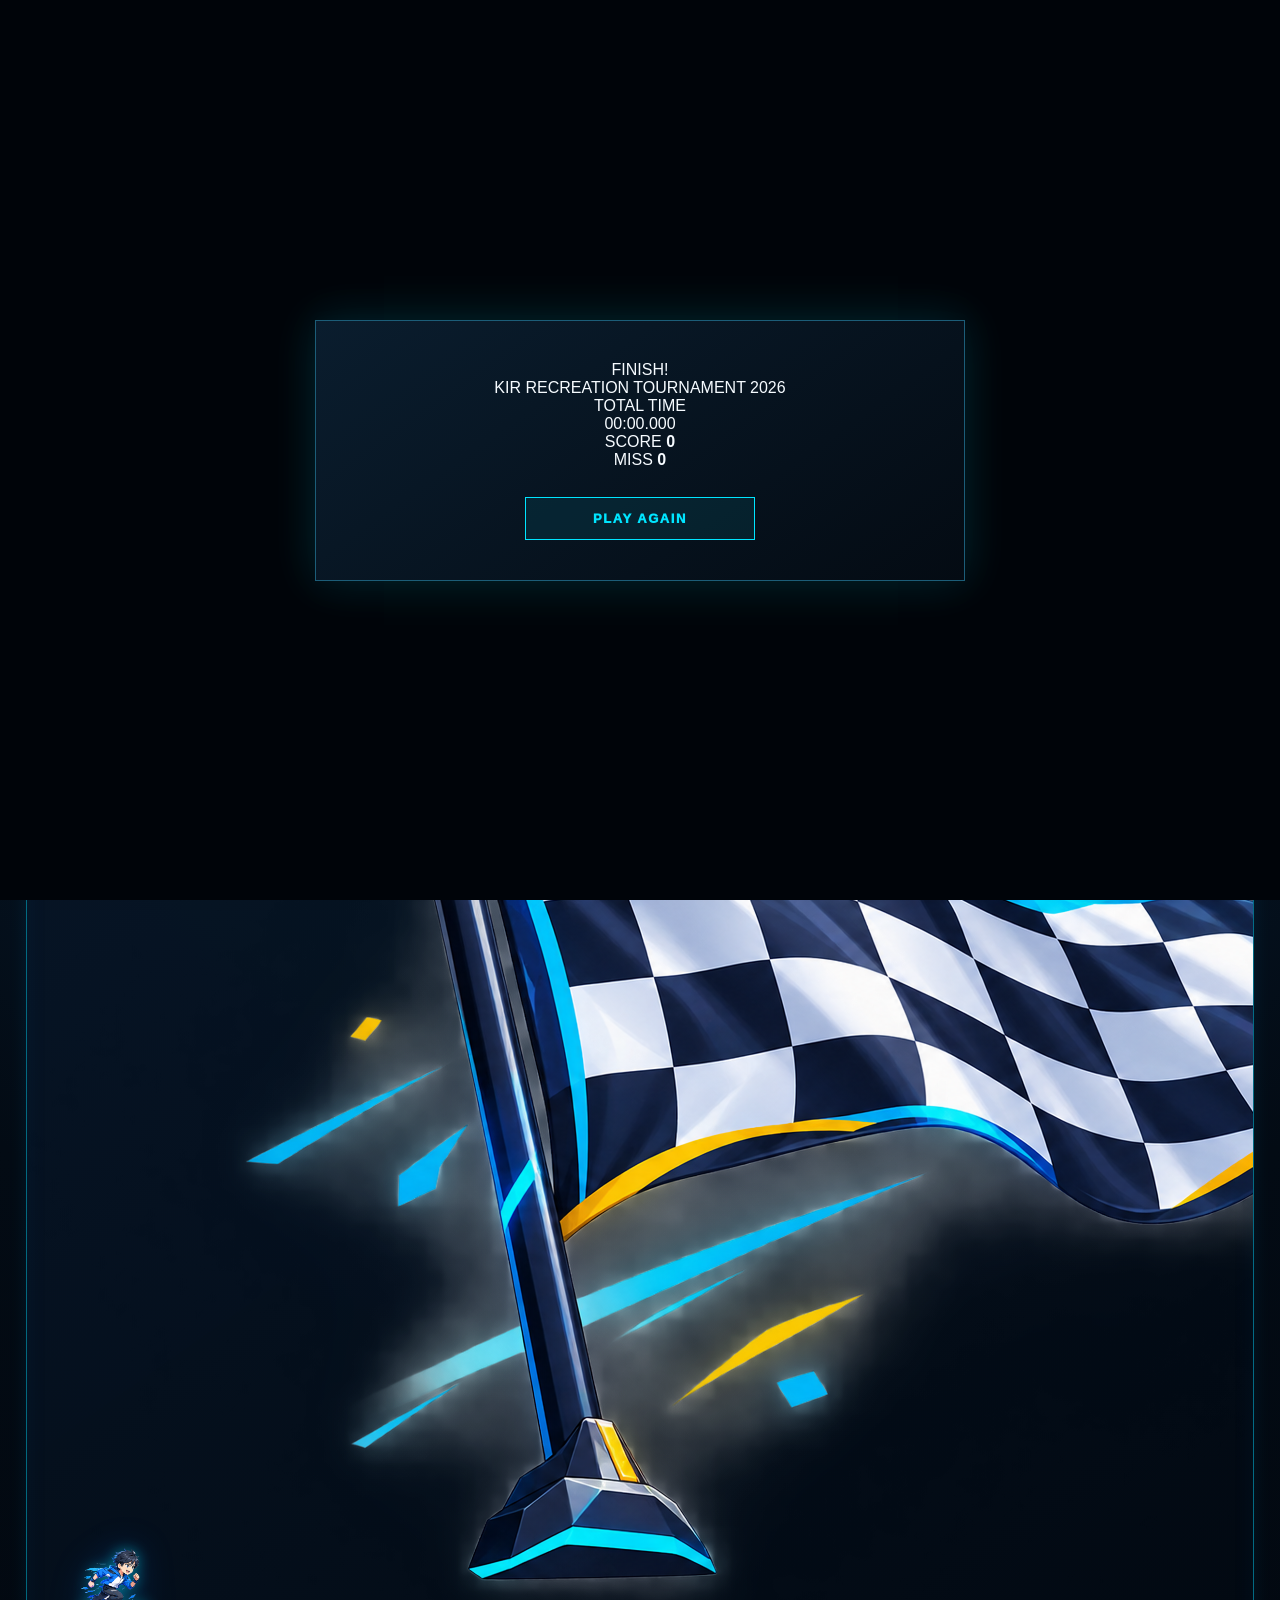
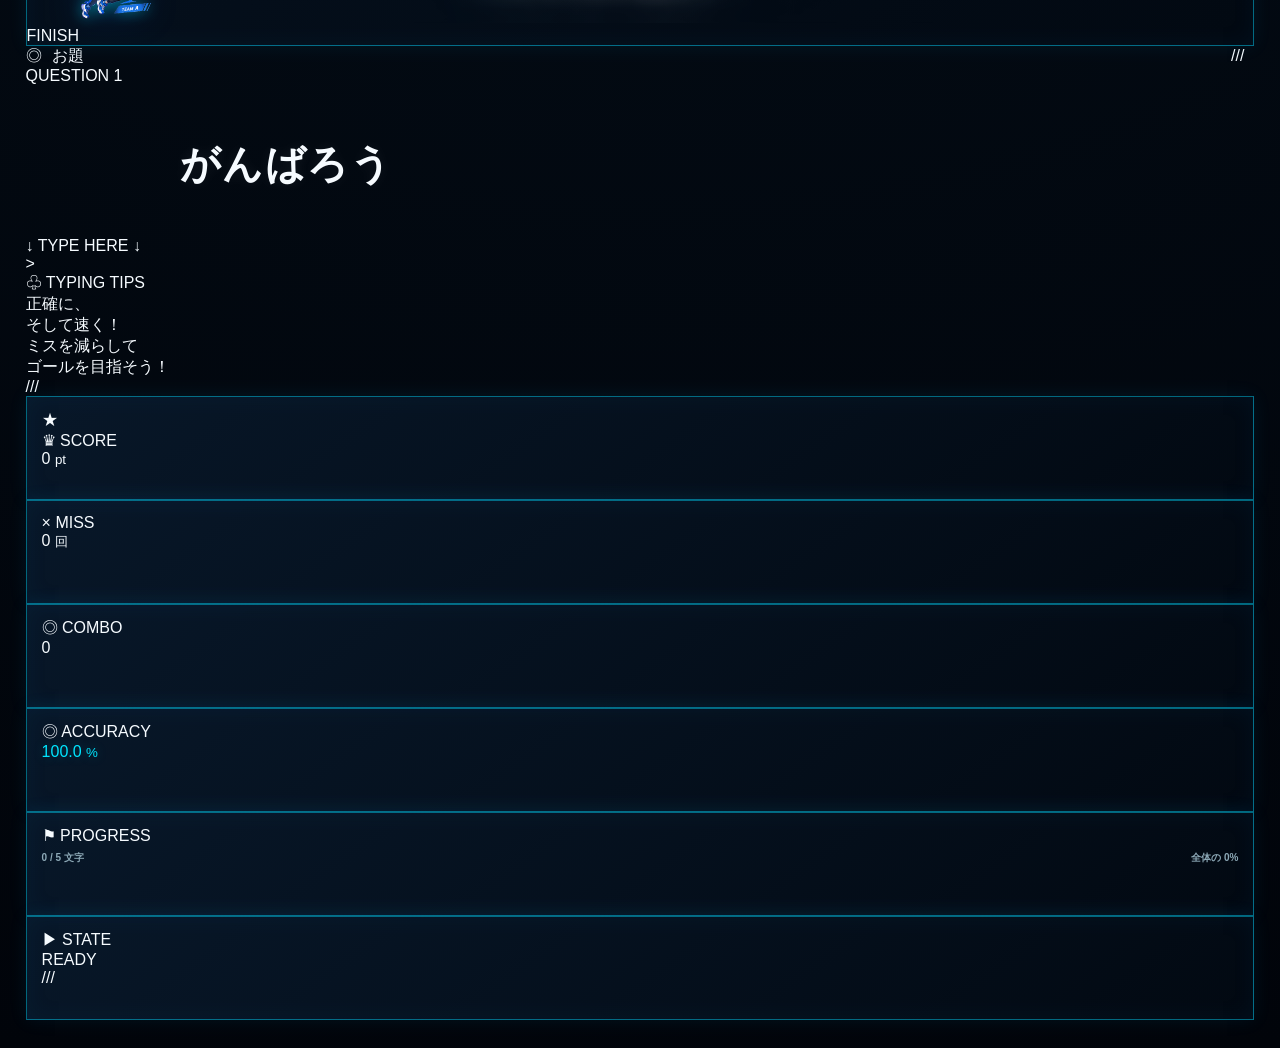
<file: index - コピー.html>
<!DOCTYPE html>
<html lang="ja">
<head>
    <meta charset="UTF-8">
    <meta name="viewport" content="width=device-width, initial-scale=1.0">
    <title>KIR RECREATION TOURNAMENT 2026</title>
    <link rel="stylesheet" href="css/style.css">
</head>

<body>

<main class="game">

    <!-- =========================================
         HEADER
    ========================================== -->
    <header class="header">

        <div class="brand">
            <div class="brand-mark">
                <span></span>
                <span></span>
                <span></span>
            </div>

            <div class="brand-text">
                <div class="brand-kir">KIR</div>
                <div class="brand-sub">RECREATION TOURNAMENT</div>
                <div class="brand-year">2026</div>
            </div>
        </div>

        <div class="main-title">
            <span>めちゃむずキーボード早打ち</span>
            <strong>駅伝</strong>
        </div>

        <div class="header-catch">
            <div>TYPE FAST</div>
            <div>TEAM STRONG</div>
            <div>KIR TOURNAMENT</div>
        </div>

    </header>


    <!-- =========================================
         TOP STATUS
    ========================================== -->
    <section class="top-status">

        <div class="section-box">

            <div class="section-small">
                第
            </div>

            <div class="section-number">
                1
            </div>

            <div class="section-small">
                区
            </div>

        </div>


        <div class="team-main-box">

            <div class="crown">♛</div>

            <div id="team-name">
                TEAM A
            </div>

        </div>


        <div class="time-box">

            <div class="time-icon">
                ◉
            </div>

            <div class="time-content">

                <div class="time-label">
                    TIME
                </div>

                <div
                    id="timer"
                    class="timer"
                >
                    00:00.000
                </div>

            </div>

        </div>


        <div class="team-selector">

            <div
                class="team-card active"
                data-team="A"
            >
                <span>TEAM A</span>
                <i></i>
            </div>

            <div
                class="team-card"
                data-team="B"
            >
                <span>TEAM B</span>
                <i></i>
            </div>

            <div
                class="team-card"
                data-team="C"
            >
                <span>TEAM C</span>
                <i></i>
            </div>

            <div
                class="team-card"
                data-team="D"
            >
                <span>TEAM D</span>
                <i></i>
            </div>

            <div
                class="team-card"
                data-team="E"
            >
                <span>TEAM E</span>
                <i></i>
            </div>

            <div
                class="team-card"
                data-team="F"
            >
                <span>TEAM F</span>
                <i></i>
            </div>

        </div>

        <div
            id="section-number"
            class="section-number-hidden"
        >
            第1区
        </div>

    </section>


    <!-- =========================================
         RACE
    ========================================== -->
    <section class="race-panel">

        <div class="race-label">
            START
        </div>

        <div class="race-area">

            <div class="race-background">

                <div class="race-grid"></div>

                <div class="lane lane-1"></div>
                <div class="lane lane-2"></div>
                <div class="lane lane-3"></div>

            </div>

            <div class="start-line"></div>

            <div
                id="runner"
                class="runner"
            >
                <img
                    src="img/character/Ateam.png"
                    alt="Team A"
                >
            </div>

            <div class="finish-line"></div>

            <div class="finish">

                <img
                    id="finish-flag"
                    src="img/etc/finish_flag.png"
                    alt="FINISH"
                >

                <div class="finish-text">
                    FINISH
                </div>

            </div>

        </div>

    </section>


    <!-- =========================================
         QUESTION
    ========================================== -->
    <section class="question-panel">

        <div class="question-top">

            <div class="question-heading">

                <span class="question-icon">
                    ◎
                </span>

                <span class="question-category">
                    お題
                </span>

                <span class="question-slash">
                    ///
                </span>

            </div>

            <div class="question-number-label">
                QUESTION
                <span id="question-number">1</span>
            </div>

        </div>


        <div
            id="question-text"
            class="question-text"
        >
            がんばろう
        </div>


        <div class="typing-layout">

            <div class="typing-main">

                <div class="typing-label">
                    ↓ TYPE HERE ↓
                </div>

                <div class="typing-box">

                    <span class="typing-symbol">
                        &gt;
                    </span>

                    <input
                        id="typing-input"
                        class="typing-input"
                        type="text"
                        autocomplete="off"
                        autocorrect="off"
                        autocapitalize="off"
                        spellcheck="false"
                    >

                </div>

            </div>


            <aside class="tips-box">

                <div class="tips-heading">
                    ♧ TYPING TIPS
                </div>

                <div class="tips-line"></div>

                <div class="tips-main">
                    正確に、<br>
                    そして速く！
                </div>

                <div class="tips-sub">
                    ミスを減らして<br>
                    ゴールを目指そう！
                </div>

                <div class="tips-decoration">
                    ///
                </div>

            </aside>

        </div>

    </section>


    <!-- =========================================
         BOTTOM HUD
    ========================================== -->
    <section class="hud">

        <!-- SCORE -->
        <div class="hud-score hud-card">

            <div class="score-circle">
                <div>★</div>
            </div>

            <div class="hud-content">

                <div class="hud-label">
                    ♛ SCORE
                </div>

                <div class="score-value">
                    <span id="score">0</span>
                    <small>pt</small>
                </div>

            </div>

        </div>


        <!-- MISS -->
        <div class="hud-card">

            <div class="hud-label">
                × MISS
            </div>

            <div class="hud-value">
                <span id="miss">0</span>
                <small>回</small>
            </div>

        </div>


        <!-- COMBO -->
        <div class="hud-card">

            <div class="hud-label">
                ◎ COMBO
            </div>

            <div
                id="combo"
                class="hud-value cyan"
            >
                0
            </div>

        </div>


        <!-- ACCURACY -->
        <div class="hud-card">

            <div class="hud-label">
                ◎ ACCURACY
            </div>

            <div
                id="accuracy"
                class="hud-value cyan"
            >
                100.0
                <small>%</small>
            </div>

        </div>


        <!-- PROGRESS -->
        <div class="hud-progress hud-card">

            <div class="hud-label">
                ⚑ PROGRESS
            </div>

            <div class="progress-hud-bar">

                <div
                    id="progress-fill"
                    class="progress-hud-fill"
                    style="width:0%"
                ></div>

            </div>

            <div class="progress-info">

                <span>
                    <span id="progress-current">0</span>
                    /
                    <span id="progress-total">5</span>
                    文字
                </span>

                <span>
                    全体の
                    <span id="progress-percent">0%</span>
                </span>

            </div>

        </div>


        <!-- STATE -->
        <div class="hud-state hud-card">

            <div class="hud-label">
                ▶ STATE
            </div>

            <div
                id="game-state"
                class="state-value"
            >
                READY
            </div>

            <div class="state-lines">
                ///
            </div>

        </div>

    </section>


    <!-- =========================================
         EFFECTS
    ========================================== -->

    <div
        id="good-effect"
        class="effect good-effect"
    >
        GOOD!
    </div>

    <div
        id="miss-effect"
        class="effect miss-effect"
    >
        MISS!
    </div>

    <div
        id="boost-effect"
        class="effect boost-effect"
    >
        BOOST!
    </div>


    <!-- =========================================
         COUNTDOWN
    ========================================== -->

    <div
        id="countdown-overlay"
        class="overlay"
    >

        <div
            id="countdown"
            class="countdown"
        >
            3
        </div>

    </div>


    <!-- =========================================
         ERROR
    ========================================== -->

    <div
        id="error-overlay"
        class="overlay"
    >

        <div class="modal">

            <div class="modal-title">
                ERROR
            </div>

            <div
                id="error-message"
                class="modal-message"
            >
                エラーが発生しました。
            </div>

            <button
                id="error-reload-button"
                class="modal-button"
            >
                RELOAD
            </button>

        </div>

    </div>


    <!-- =========================================
         SECTION RESULT
    ========================================== -->

    <div
        id="result-overlay"
        class="overlay"
    >

        <div class="modal result-modal">

            <div class="result-title">
                SECTION CLEAR
            </div>

            <div class="result-subtitle">
                区間賞
            </div>

            <div class="result-label">
                TIME
            </div>

            <div
                id="result-time"
                class="result-time"
            >
                00:00.000
            </div>

            <div class="result-stats">

                <div>
                    <span>SCORE</span>
                    <strong id="result-score">0</strong>
                </div>

                <div>
                    <span>MISS</span>
                    <strong id="result-miss">0</strong>
                </div>

            </div>

            <button
                id="next-section-button"
                class="modal-button"
            >
                NEXT SECTION
            </button>

        </div>

    </div>


    <!-- =========================================
         FINAL RESULT
    ========================================== -->

    <div
        id="final-overlay"
        class="overlay"
    >

        <div class="modal result-modal">

            <div class="result-title">
                FINISH!
            </div>

            <div class="result-subtitle">
                KIR RECREATION TOURNAMENT 2026
            </div>

            <div class="result-label">
                TOTAL TIME
            </div>

            <div
                id="final-time"
                class="result-time"
            >
                00:00.000
            </div>

            <div class="result-stats">

                <div>
                    <span>SCORE</span>
                    <strong id="final-score">0</strong>
                </div>

                <div>
                    <span>MISS</span>
                    <strong id="final-miss">0</strong>
                </div>

            </div>

            <button
                id="restart-button"
                class="modal-button"
            >
                PLAY AGAIN
            </button>

        </div>

    </div>

</main>


<script src="js/game.js"></script>

</body>
</html>
</file>
<file: css/style.css>
/* =========================================================
   KIR RECREATION TOURNAMENT 2026
   UI REBUILD
   - Futuristic neon broadcast HUD
   - No visible virtual keyboard
   - Japanese prompt + alphabet/romaji answer
========================================================= */

:root {
    --bg: #02070d;
    --bg-deep: #01040a;
    --panel: #071321;
    --panel2: #0a1b2d;
    --line: #0a79b8;
    --line-bright: #00e5ff;
    --cyan: #00e5ff;
    --cyan2: #26a9ff;
    --yellow: #ffe600;
    --red: #ff466c;
    --white: #f6fbff;
    --muted: #708ca0;
    --muted2: #3f6277;
    --font: "Segoe UI", "Yu Gothic", "Meiryo", sans-serif;
    --mono: Consolas, "Courier New", monospace;
}

* {
    box-sizing: border-box;
}

html,
body {
    margin: 0;
    width: 100%;
    min-height: 100%;
    background:
        radial-gradient(circle at 50% 15%, #0a2540 0, #030b14 42%, #01040a 100%);
    color: var(--white);
    font-family: var(--font);
}

body {
    min-height: 100vh;
    overflow-x: hidden;
    user-select: none;
}

button,
input {
    font-family: inherit;
}

.game {
    width: min(1650px, 96vw);
    margin: 0 auto;
    padding: 12px 0 28px;
    position: relative;
}

/* =========================================================
   SHARED HUD SHAPES
========================================================= */

.top-header,
.status-row > *,
.race-panel,
.typing-panel,
.hud-card {
    border: 1px solid rgba(0, 217, 255, .45);
    background:
        linear-gradient(145deg, rgba(8, 24, 42, .97), rgba(2, 9, 18, .98));
    box-shadow:
        inset 0 0 22px rgba(0, 106, 160, .08),
        0 0 18px rgba(0, 184, 255, .08);
}

.top-header::before,
.race-panel::before,
.typing-panel::before,
.hud-card::before {
    content: "";
    position: absolute;
    pointer-events: none;
}

.top-header,
.race-panel,
.typing-panel {
    position: relative;
    overflow: hidden;
}

.top-header::before,
.race-panel::before,
.typing-panel::before {
    inset: 0;
    border-top: 2px solid rgba(0, 229, 255, .75);
    opacity: .75;
}

/* =========================================================
   HEADER
========================================================= */

.top-header {
    min-height: 86px;
    padding: 13px 20px;
    display: grid;
    grid-template-columns: 1.15fr 1.45fr auto;
    align-items: center;
    gap: 22px;
    clip-path: polygon(
        0 0, 100% 0,
        100% 82%, 98.5% 100%,
        1.5% 100%, 0 82%
    );
}

.brand-block {
    display: flex;
    align-items: center;
    gap: 14px;
}

.brand-kir {
    font-size: clamp(32px, 3.5vw, 48px);
    line-height: 1;
    font-weight: 1000;
    font-style: italic;
    letter-spacing: -.06em;
    color: var(--white);
    text-shadow:
        0 0 10px rgba(0, 229, 255, .35),
        0 0 25px rgba(0, 130, 255, .18);
}

.brand-copy {
    min-width: 0;
}

.event-title {
    font-size: clamp(15px, 1.45vw, 23px);
    font-weight: 1000;
    letter-spacing: .035em;
    white-space: nowrap;
}

.event-title span {
    color: var(--cyan);
}

.event-subtitle {
    margin-top: 2px;
    color: var(--cyan);
    font-size: clamp(10px, 1vw, 14px);
    font-weight: 800;
    letter-spacing: .12em;
}

.main-title {
    text-align: center;
    font-size: clamp(24px, 3vw, 49px);
    font-weight: 1000;
    white-space: nowrap;
    text-shadow:
        0 0 13px rgba(255,255,255,.16),
        0 0 28px rgba(0, 229, 255, .11);
}

.main-title span {
    color: var(--yellow);
}
/* TEAM NAME COLORS */
.team-A { color: #00aaff; }   /* blue */
.team-B { color: #ff3333; }   /* red */
.team-C { color: #33cc33; }   /* green */
.team-D { color: #ffdd00; }   /* yellow */
.team-E { color: #aa33ff; }   /* purple */
.team-F { color: #33ddff; }   /* skyblue */

/* TITLE COLORS */
.title-A { color: #00aaff; }
.title-B { color: #ff3333; }
.title-C { color: #33cc33; }
.title-D { color: #ffdd00; }
.title-E { color: #aa33ff; }
.title-F { color: #33ddff; }

.top-copy {
    display: grid;
    gap: 2px;
    text-align: right;
    color: #71bfff;
    font-size: 11px;
    letter-spacing: .12em;
    font-style: italic;
}

/* =========================================================
   STATUS
========================================================= */

.status-row {
    margin-top: 9px;
    display: grid;
    grid-template-columns: 220px 300px 400px 1fr;
    gap: 10px;
    align-items: stretch;
}

.status-row > * {
    min-height: 92px;
}

.section-card {
    padding: 10px 22px;
    display: flex;
    flex-direction: column;
    justify-content: center;
    background:
        linear-gradient(135deg, rgba(0, 118, 229, .75), rgba(0, 54, 118, .38));
    clip-path: polygon(
        0 0, 100% 0,
        92% 100%, 0 100%
    );
}

.section-small {
    color: #6bdfff;
    font-size: 10px;
    font-weight: 900;
    letter-spacing: .14em;
}

.section-main {
    display: flex;
    align-items: baseline;
    gap: 4px;
    margin-top: 2px;
    font-weight: 1000;
}

.section-main span {
    font-size: 22px;
}

.section-main strong {
    font-size: 60px;
    line-height: .85;
    text-shadow: 0 0 18px rgba(255,255,255,.18);
}

.team-card {
    position: relative;
    display: flex;
    align-items: center;
    gap: 9px;
    padding: 10px 22px;
    clip-path: polygon(
        0 0, 94% 0,
        100% 50%,
        94% 100%, 0 100%,
        6% 50%
    );
}

.crown {
    color: var(--yellow);
    font-size: 31px;
    line-height: 1;
}

.team-label {
    color: #a9c3d1;
    font-size: 12px;
    font-weight: 900;
    letter-spacing: .08em;
    transform: translateY(-8px);
}

.team-card strong {
    position: absolute;
    left: 60px;
    bottom: 15px;
    font-size: 33px;
    letter-spacing: .04em;
}

.timer-card {
    display: flex;
    align-items: center;
    justify-content: center;
    gap: 12px;
    clip-path: polygon(
        7% 0, 94% 0,
        100% 50%,
        94% 100%, 7% 100%,
        0 50%
    );
}

.timer-icon {
    color: var(--cyan);
    font-size: 47px;
    text-shadow: 0 0 14px rgba(0,229,255,.6);
}

.timer-label {
    color: #a5bbca;
    font-size: 11px;
    font-weight: 900;
    letter-spacing: .12em;
}

.timer-card strong {
    display: block;
    margin-top: 1px;
    color: var(--white);
    font-size: clamp(28px, 3vw, 47px);
    font-variant-numeric: tabular-nums;
    letter-spacing: .04em;
}

/* =========================================================
   TEAM SELECTOR
========================================================= */

.team-selector {
    display: grid;
    grid-template-columns: repeat(6, 1fr);
    gap: 7px;
    padding: 0;
    border: 0;
    background: transparent;
    box-shadow: none;
}

.team-select {
    min-width: 0;
    min-height: 62px;
    padding: 7px 5px;
    border: 1px solid #14517a;
    color: #7991a2;
    background:
        linear-gradient(180deg, rgba(10, 31, 50, .95), rgba(3, 12, 21, .96));
    font-size: 12px;
    font-weight: 1000;
    letter-spacing: .04em;
    cursor: pointer;
    transition: .18s ease;
    position: relative;
}

.team-select::after {
    content: "";
    position: absolute;
    left: 10px;
    right: 10px;
    bottom: 7px;
    height: 3px;
    background: #25455a;
}

.team-select:nth-child(1)::after { background: #f2f7ff; }
.team-select:nth-child(2)::after { background: #ed4348; }
.team-select:nth-child(3)::after { background: #19e88f; }
.team-select:nth-child(4)::after { background: #ffc11c; }
.team-select:nth-child(5)::after { background: #b988ff; }
.team-select:nth-child(6)::after { background: #f04ed2; }

.team-select:hover,
.team-select.active {
    color: var(--white);
    border-color: var(--cyan);
    box-shadow:
        0 0 14px rgba(0,229,255,.2),
        inset 0 0 18px rgba(0,229,255,.08);
}

.team-select.active {
    color: var(--cyan);
}

/* =========================================================
   RACE
========================================================= */

.race-panel {
    margin-top: 9px;
}

.race-background {
    height: 165px;
    position: relative;
    overflow: hidden;
    background:
        linear-gradient(
            to bottom,
            #071524 0,
            #0a2236 57%,
            #12394b 58%,
            #0a1821 60%,
            #050a0e 100%
        );
}

.city-glow {
    position: absolute;
    inset: 22% 0 28% 0;
    background:
        radial-gradient(circle at 18% 50%, rgba(0,229,255,.25), transparent 23%),
        radial-gradient(circle at 50% 60%, rgba(0,117,255,.19), transparent 28%),
        radial-gradient(circle at 82% 50%, rgba(0,229,255,.20), transparent 22%);
    filter: blur(10px);
}

.city-line {
    position: absolute;
    left: 0;
    right: 0;
    bottom: 62px;
    height: 68px;
    opacity: .75;
    background-repeat: repeat-x;
    background-image:
        linear-gradient(
            90deg,
            transparent 0 1.7%,
            #16405b 1.7% 4.2%,
            transparent 4.2% 5.8%,
            #1c4f68 5.8% 8.5%,
            transparent 8.5% 10.1%,
            #163f5a 10.1% 13.8%,
            transparent 13.8% 15.5%,
            #1b4c65 15.5% 18.2%,
            transparent 18.2% 20.2%,
            #19445e 20.2% 22.7%,
            transparent 22.7% 24.7%,
            #163d55 24.7% 29.2%,
            transparent 29.2% 31%,
            #1d4f68 31% 34.8%,
            transparent 34.8% 37%
        );
}

.city-line-1 {
    transform: scaleY(1.25);
}

.city-line-2 {
    bottom: 56px;
    opacity: .33;
    transform: scaleX(1.24);
}

.road {
    position: absolute;
    left: 0;
    right: 0;
    bottom: 0;
    height: 66px;
    background:
        linear-gradient(to bottom, #152832 0, #070d12 100%);
    border-top: 2px solid #2c687b;
}

.road-lane {
    position: absolute;
    left: 0;
    right: 0;
    top: 11px;
    height: 1px;
    background: #1c4558;
}

.road-lane.second {
    top: auto;
    bottom: 9px;
}

.road-dash {
    position: absolute;
    top: 31px;
    width: 140px;
    height: 4px;
    background: rgba(210, 227, 234, .55);
}

.dash-1 { left: 8%; }
.dash-2 { left: 25%; }
.dash-3 { left: 42%; }
.dash-4 { left: 59%; }
.dash-5 { left: 76%; }
.dash-6 { left: 93%; }

.start-mark {
    position: absolute;
    left: 0;
    bottom: 6px;
    width: 115px;
    height: 48px;
    display: flex;
    align-items: center;
    justify-content: center;
    background: linear-gradient(135deg, #1597e7, #0050a5);
    clip-path: polygon(0 0, 100% 0, 88% 100%, 0 100%);
    z-index: 5;
}

.start-mark span {
    color: white;
    font-size: 20px;
    font-weight: 1000;
    font-style: italic;
    transform: skewX(-8deg);
}

.runner {
    position: absolute;
    left: 4%;
    bottom: 24px;
    width: 78px;
    height: 78px;
    z-index: 8;
    display: flex;
    align-items: flex-end;
    justify-content: center;
    transition: left .12s linear;
}

.runner img {
    max-width: 100%;
    max-height: 100%;
    object-fit: contain;
    filter:
        drop-shadow(0 0 7px rgba(0,229,255,.48))
        drop-shadow(0 0 17px rgba(0,107,255,.22));
}

.finish-line {
    position: absolute;
    right: 1.5%;
    bottom: 15px;
    width: 92px;
    height: 105px;
    z-index: 7;
}

.finish-pole {
    position: absolute;
    right: 18px;
    bottom: 0;
    width: 4px;
    height: 90px;
    background: linear-gradient(to top, #cbd8dc, #ffffff);
    transform: rotate(8deg);
    transform-origin: bottom center;
}

.finish-line img {
    position: absolute;
    top: 0;
    right: 0;
    width: 82px;
    height: 82px;
    object-fit: contain;
    filter: drop-shadow(0 0 12px rgba(255,229,0,.35));
}

/* =========================================================
   TYPING PANEL
========================================================= */

.typing-panel {
    margin-top: 10px;
    padding: 15px 16px 13px;
    display: grid;
    grid-template-columns: minmax(0, 1fr) 220px;
    gap: 13px;
    background:
        linear-gradient(145deg, rgba(7, 22, 38, .98), rgba(2, 8, 16, .99));
}

.typing-main {
    min-width: 0;
}

.question-heading {
    display: grid;
    grid-template-columns: auto minmax(230px, 1fr) auto auto;
    align-items: center;
    gap: 10px;
}

.heading-chip {
    display: inline-flex;
    align-items: center;
    gap: 8px;
    height: 35px;
    padding: 0 15px;
    border: 1px solid rgba(0,229,255,.65);
    background:
        linear-gradient(135deg, rgba(0,229,255,.1), rgba(0,67,120,.18));
    clip-path: polygon(0 0, 96% 0, 100% 50%, 96% 100%, 0 100%, 5% 50%);
    color: var(--white);
    font-size: 13px;
    font-weight: 1000;
    letter-spacing: .05em;
}

.chip-icon {
    color: var(--cyan);
    font-size: 16px;
}

.genre-value {
    min-width: 0;
    height: 35px;
    display: flex;
    align-items: center;
    padding: 0 10px;
    color: #d9f8ff;
    font-size: clamp(13px, 1.15vw, 18px);
    font-weight: 900;
    white-space: nowrap;
    overflow: hidden;
    text-overflow: ellipsis;
}

.question-no {
    color: var(--muted);
    font-size: 10px;
    font-weight: 900;
    letter-spacing: .1em;
    text-align: right;
    white-space: nowrap;
}

.question-no strong {
    margin-left: 5px;
    color: var(--cyan);
    font-variant-numeric: tabular-nums;
}

.question-chip {
    margin-left: 2px;
}

.question-text {
    min-height: 68px;
    padding: 9px 3px 3px;
    display: flex;
    align-items: center;
    color: var(--white);
    font-size: clamp(27px, 3.15vw, 49px);
    line-height: 1.16;
    font-weight: 1000;
    letter-spacing: .035em;
    white-space: pre-wrap;
    overflow-wrap: anywhere;
    text-shadow: 0 0 13px rgba(255,255,255,.08);
}

.romaji-box {
    margin-top: 7px;
    padding: 8px 11px;
    border: 1px solid #114a68;
    background:
        linear-gradient(90deg, #05111c, #071b2b, #05111c);
    box-shadow:
        inset 0 0 25px rgba(0, 0, 0, .45),
        0 0 10px rgba(0, 208, 255, .05);
}

.romaji-track {
    min-height: 54px;
    display: flex;
    align-items: center;
}

.romaji-progress {
    width: 100%;
    min-height: 38px;
    color: #7b9bb0;
    font-family: var(--mono);
    font-size: clamp(22px, 2vw, 34px);
    line-height: 1.25;
    font-weight: 800;
    letter-spacing: .015em;
    white-space: pre-wrap;
    overflow-wrap: anywhere;
}

.romaji-progress .typed {
    color: var(--cyan);
    text-shadow: 0 0 8px rgba(0,229,255,.25);
}

.romaji-progress .current {
    color: var(--white);
    background: rgba(255,229,0,.12);
    box-shadow: 0 0 13px rgba(255,229,0,.20);
    border-radius: 2px;
    animation: cursor-pulse .8s ease-in-out infinite;
}

.romaji-progress .remaining {
    color: #7392a6;
}

@keyframes cursor-pulse {
    0%, 100% { opacity: 1; }
    50% { opacity: .42; }
}

/* =========================================================
   NEXT KEY
========================================================= */

.next-key-panel {
    min-height: 100%;
    padding: 15px 13px 12px;
    border: 1px solid rgba(0,229,255,.7);
    background:
        radial-gradient(circle at 50% 40%, rgba(0, 229, 255, .10), transparent 48%),
        linear-gradient(145deg, rgba(7, 26, 43, .96), rgba(2, 10, 17, .98));
    text-align: center;
    box-shadow:
        inset 0 0 25px rgba(0,229,255,.05),
        0 0 18px rgba(0,229,255,.08);
}

.next-key-title {
    display: flex;
    align-items: center;
    justify-content: center;
    gap: 7px;
    padding-bottom: 8px;
    border-bottom: 1px solid #15506a;
    color: var(--cyan);
    font-size: 16px;
    font-weight: 1000;
    letter-spacing: .06em;
    font-style: italic;
}

.next-key-light {
    font-size: 19px;
    text-shadow: 0 0 13px var(--cyan);
}

.next-key-arrow {
    margin-top: 8px;
    color: #9df6ff;
    font-size: 35px;
    line-height: .8;
    text-shadow: 0 0 15px rgba(0,229,255,.45);
}

.next-key-value {
    margin: 9px auto 4px;
    width: 102px;
    height: 73px;
    display: flex;
    align-items: center;
    justify-content: center;
    border: 2px solid var(--cyan);
    border-radius: 12px;
    background:
        linear-gradient(145deg, rgba(8, 38, 60, .98), rgba(3, 15, 24, .98));
    color: var(--white);
    font-family: var(--mono);
    font-size: 43px;
    font-weight: 900;
    text-shadow: 0 0 10px rgba(255,255,255,.22);
    box-shadow:
        0 0 13px rgba(0,229,255,.35),
        inset 0 0 20px rgba(0,229,255,.07);
}

.next-key-combo {
    min-height: 32px;
    width: 102px;
    margin: 0 auto;
    display: flex;
    align-items: center;
    justify-content: center;
    border: 1px solid #1477a7;
    color: #c7e5ee;
    background: rgba(0,80,120,.16);
    font-family: var(--mono);
    font-size: 15px;
    font-weight: 900;
}

/* =========================================================
   HUD
========================================================= */

.bottom-hud {
    grid-column: 1 / -1;
    margin-top: 10px;
    display: grid;
    grid-template-columns:
        minmax(0, 1.05fr)
        minmax(0, .48fr)
        minmax(0, .62fr)
        minmax(0, 1.65fr);
    gap: 9px;
}

/* game.js compatibility hooks — must not participate in the
   typing-panel grid layout, and must not be visible.
   aria-hidden alone does not remove it from layout. */
.legacy-hooks {
    display: none;
}

.hud-card {
    min-height: 104px;
    min-width: 0;
    padding: 13px 15px;
    position: relative;
    overflow: hidden;
}

.score-card {
    display: flex;
    align-items: center;
    gap: 13px;
}

.score-ring {
    width: 74px;
    height: 74px;
    flex: 0 0 74px;
    display: flex;
    align-items: center;
    justify-content: center;
    border: 7px solid rgba(0,193,255,.42);
    border-top-color: var(--cyan);
    border-right-color: #1787ff;
    border-radius: 50%;
    box-shadow:
        0 0 18px rgba(0,229,255,.25),
        inset 0 0 12px rgba(0,229,255,.08);
}

.score-ring span {
    color: var(--cyan);
    font-size: 27px;
    text-shadow: 0 0 14px var(--cyan);
}

.score-copy {
    min-width: 0;
}

.hud-title {
    color: #b9cfda;
    font-size: 12px;
    font-weight: 1000;
    letter-spacing: .08em;
}

.score-copy strong {
    color: var(--yellow);
    font-size: clamp(43px, 4vw, 66px);
    font-weight: 1000;
    line-height: .9;
    text-shadow: 0 0 12px rgba(255,229,0,.25);
}

.score-unit {
    color: var(--yellow);
    font-size: 21px;
    font-weight: 1000;
}

.metric-card {
    text-align: center;
}

.metric-card > .hud-title {
    color: var(--cyan);
}

.metric-card strong {
    display: block;
    margin-top: 13px;
    color: var(--white);
    font-size: clamp(28px, 3.2vw, 43px);
    line-height: 1;
    font-variant-numeric: tabular-nums;
}

#miss {
    color: #f7fafd;
}

.metric-unit {
    color: #c6d7df;
    font-size: 11px;
    font-weight: 800;
}

#accuracy {
    color: var(--cyan);
    text-shadow: 0 0 12px rgba(0,229,255,.25);
}

.progress-card {
    padding-bottom: 10px;
}

.progress-title {
    color: var(--cyan);
    font-size: 13px;
    font-weight: 1000;
    letter-spacing: .08em;
}

.progress-track {
    position: relative;
    height: 16px;
    margin-top: 17px;
    border: 1px solid #13638b;
    border-radius: 9px;
    background: #02070c;
    overflow: visible;
}

.progress-fill {
    width: 0%;
    height: 100%;
    border-radius: inherit;
    background: linear-gradient(90deg, #08accd, var(--cyan));
    box-shadow: 0 0 15px rgba(0,229,255,.55);
    transition: width .12s linear;
}

.progress-runner {
    position: absolute;
    right: -3px;
    top: -15px;
    color: var(--white);
    font-size: 28px;
    text-shadow: 0 0 10px rgba(255,255,255,.26);
}

.progress-info {
    margin-top: 6px;
    display: flex;
    justify-content: space-between;
    align-items: center;
    min-width: 0;
    color: #8da9b7;
    font-size: 10px;
    font-weight: 800;
}

.progress-info > div {
    min-width: 0;
}

.progress-info strong {
    color: var(--white);
    font-size: 20px;
    font-variant-numeric: tabular-nums;
}

.progress-info > div:last-child {
    font-size: 10px;
    letter-spacing: .03em;
}

.progress-info > div:last-child strong {
    color: var(--white);
    font-size: 19px;
}

/* =========================================================
   EFFECTS
========================================================= */

.good-effect,
.miss-effect,
.boost-effect {
    position: fixed;
    left: 50%;
    top: 45%;
    transform: translate(-50%, -50%) scale(.6);
    opacity: 0;
    pointer-events: none;
    z-index: 100;
    font-size: 64px;
    font-weight: 1000;
    letter-spacing: .08em;
}

.good-effect {
    color: var(--cyan);
    text-shadow: 0 0 12px var(--cyan), 0 0 32px var(--cyan);
}

.miss-effect {
    color: var(--red);
    text-shadow: 0 0 12px var(--red), 0 0 32px var(--red);
}

.boost-effect {
    color: var(--yellow);
    text-shadow: 0 0 12px var(--yellow), 0 0 32px var(--yellow);
}

.good-effect.show,
.miss-effect.show,
.boost-effect.show {
    animation: effect-pop .55s ease-out forwards;
}

@keyframes effect-pop {
    0% {
        opacity: 0;
        transform: translate(-50%, -50%) scale(.5);
    }
    20% {
        opacity: 1;
        transform: translate(-50%, -50%) scale(1.12);
    }
    100% {
        opacity: 0;
        transform: translate(-50%, -70%) scale(1);
    }
}

/* =========================================================
   OVERLAYS
========================================================= */

.overlay {
    position: fixed;
    inset: 0;
    z-index: 1000;
    display: flex;
    align-items: center;
    justify-content: center;
    background: rgba(1,5,10,.88);
    backdrop-filter: blur(5px);
    animation: overlay-in .18s ease-out;
}

.overlay.hidden {
    display: none;
}

@keyframes overlay-in {
    from { opacity: 0; }
    to { opacity: 1; }
}

/* =========================================================
   TITLE
========================================================= */

.title-overlay {
    background:
        radial-gradient(circle at center, rgba(7,31,49,.95), rgba(1,5,10,.98) 72%);
}

.title-screen {
    width: min(920px, 90vw);
    padding: 55px 45px;
    text-align: center;
    border: 1px solid #1d607d;
    background:
        linear-gradient(145deg, rgba(8,25,40,.98), rgba(3,11,19,.98));
    box-shadow:
        0 0 40px rgba(0,229,255,.12),
        inset 0 0 40px rgba(0,0,0,.5);
    position: relative;
}

.title-screen::before {
    content: "";
    position: absolute;
    top: 0;
    left: 0;
    right: 0;
    height: 3px;
    background:
        linear-gradient(90deg, transparent, var(--cyan), transparent);
}

.title-event {
    color: var(--cyan);
    font-size: clamp(13px, 1.5vw, 22px);
    font-weight: 1000;
    letter-spacing: .17em;
    text-shadow: 0 0 15px rgba(0,229,255,.6);
}

.title-main {
    margin-top: 25px;
    font-size: clamp(28px, 4vw, 56px);
    font-weight: 1000;
    letter-spacing: .08em;
}

.title-section {
    margin-top: 32px;
    color: var(--yellow);
    font-size: clamp(28px, 3vw, 45px);
    font-weight: 1000;
    letter-spacing: .12em;
    text-shadow: 0 0 15px rgba(255,229,0,.35);
}

.title-press-enter {
    margin-top: 34px;
    color: var(--white);
    font-size: clamp(17px, 2vw, 25px);
    font-weight: 1000;
    letter-spacing: .2em;
    animation: press-blink 1s ease-in-out infinite;
}

@keyframes press-blink {
    0%, 100% { opacity: 1; }
    50% { opacity: .25; }
}

/* =========================================================
   COUNTDOWN
========================================================= */

.countdown-overlay {
    background: rgba(1,5,10,.82);
}

.countdown {
    color: var(--cyan);
    font-size: clamp(110px, 18vw, 230px);
    font-weight: 1000;
    line-height: 1;
    text-shadow:
        0 0 15px var(--cyan),
        0 0 45px rgba(0,229,255,.55);
    animation: countdown-pop .85s ease-out;
}

@keyframes countdown-pop {
    0% {
        opacity: 0;
        transform: scale(.35);
    }
    35% {
        opacity: 1;
        transform: scale(1.1);
    }
    100% {
        opacity: 1;
        transform: scale(1);
    }
}

/* =========================================================
   MODALS
========================================================= */

.modal {
    width: min(650px, 90vw);
    padding: 40px;
    border: 1px solid #1c5d78;
    background:
        linear-gradient(145deg, #0a1d2e, #040b13);
    box-shadow:
        0 0 45px rgba(0,229,255,.14);
    text-align: center;
}

.modal-kicker {
    color: var(--cyan);
    font-size: 11px;
    font-weight: 900;
    letter-spacing: .2em;
}

.modal-title {
    margin-top: 10px;
    font-size: 34px;
    font-weight: 1000;
}

.result-grid {
    display: grid;
    grid-template-columns: repeat(3, 1fr);
    gap: 10px;
    margin-top: 28px;
}

.result-item {
    padding: 16px 10px;
    border: 1px solid #183d50;
    background: rgba(2,10,17,.75);
}

.result-item span {
    display: block;
    color: var(--muted);
    font-size: 10px;
    font-weight: 900;
    letter-spacing: .12em;
}

.result-item strong {
    display: block;
    margin-top: 6px;
    color: var(--white);
    font-size: 22px;
    font-variant-numeric: tabular-nums;
}

.final-main {
    margin-top: 28px;
    padding: 20px;
    border: 1px solid #285b6f;
    background: rgba(0,229,255,.04);
}

.final-main span {
    display: block;
    color: var(--muted);
    font-size: 11px;
    font-weight: 900;
    letter-spacing: .16em;
}

.final-main strong {
    display: block;
    margin-top: 5px;
    color: var(--yellow);
    font-size: 43px;
    font-variant-numeric: tabular-nums;
    text-shadow: 0 0 15px rgba(255,229,0,.3);
}

.modal button {
    margin-top: 28px;
    min-width: 230px;
    padding: 13px 24px;
    border: 1px solid var(--cyan);
    background: rgba(0,229,255,.08);
    color: var(--cyan);
    font-size: 13px;
    font-weight: 1000;
    letter-spacing: .12em;
    cursor: pointer;
    transition: .18s ease;
}

.modal button:hover {
    background: var(--cyan);
    color: #001018;
    box-shadow: 0 0 20px rgba(0,229,255,.45);
}

#error-message {
    margin-top: 20px;
    color: #b7cad4;
    line-height: 1.7;
    white-space: pre-wrap;
}

/* =========================================================
   COMPATIBILITY / HIDDEN ELEMENTS
========================================================= */

/* No virtual keyboard is shown in the UI.
   This keeps the old DOM hooks available to existing game.js. */
.keyboard {
    display: none !important;
}

#typing-input {
    position: fixed;
    left: -9999px;
    top: -9999px;
    width: 1px;
    height: 1px;
    opacity: 0;
    pointer-events: none;
}

body.ready .typing-panel {
    opacity: 1;
}

/* =========================================================
   RESPONSIVE
========================================================= */

@media (max-width: 1250px) {
    .status-row {
        grid-template-columns: 190px 260px 320px 1fr;
    }

    .top-header {
        grid-template-columns: 1fr;
        gap: 7px;
        text-align: center;
    }

    .brand-block,
    .top-copy {
        justify-content: center;
        text-align: center;
    }

    .top-copy {
        display: flex;
        justify-content: center;
        gap: 15px;
    }

    .main-title {
        order: 2;
    }

    .brand-block {
        order: 1;
    }

    .top-copy {
        order: 3;
    }
}

@media (max-width: 1050px) {
    .status-row {
        grid-template-columns: 1fr 1.25fr 1.5fr;
    }

    .team-selector {
        grid-column: 1 / -1;
    }

    .typing-panel {
        grid-template-columns: 1fr;
    }

    .next-key-panel {
        min-height: 175px;
    }

    .bottom-hud {
        grid-template-columns: 1fr 1fr;
    }
}

@media (max-width: 700px) {
    .game {
        width: 98vw;
    }

    .top-header {
        padding: 11px 12px;
    }

    .brand-kir {
        font-size: 34px;
    }

    .event-title {
        font-size: 12px;
        white-space: normal;
    }

    .main-title {
        font-size: 23px;
    }

    .top-copy {
        font-size: 9px;
    }

    .status-row {
        grid-template-columns: 1fr;
    }

    .section-card,
    .team-card,
    .timer-card {
        min-height: 78px;
        clip-path: none;
    }

    .section-main strong {
        font-size: 45px;
    }

    .team-selector {
        grid-template-columns: repeat(3, 1fr);
    }

    .race-background {
        height: 145px;
    }

    .runner {
        width: 60px;
        height: 60px;
        bottom: 23px;
    }

    .finish-line {
        transform: scale(.8);
        transform-origin: bottom right;
    }

    .question-heading {
        grid-template-columns: 1fr;
        gap: 5px;
    }

    .question-no {
        text-align: left;
    }

    .question-text {
        font-size: 25px;
    }

    .romaji-progress {
        font-size: 19px;
    }

    .bottom-hud {
        grid-template-columns: 1fr;
    }

    .progress-info {
        gap: 10px;
    }

    .result-grid {
        grid-template-columns: 1fr;
    }
}
</file>
